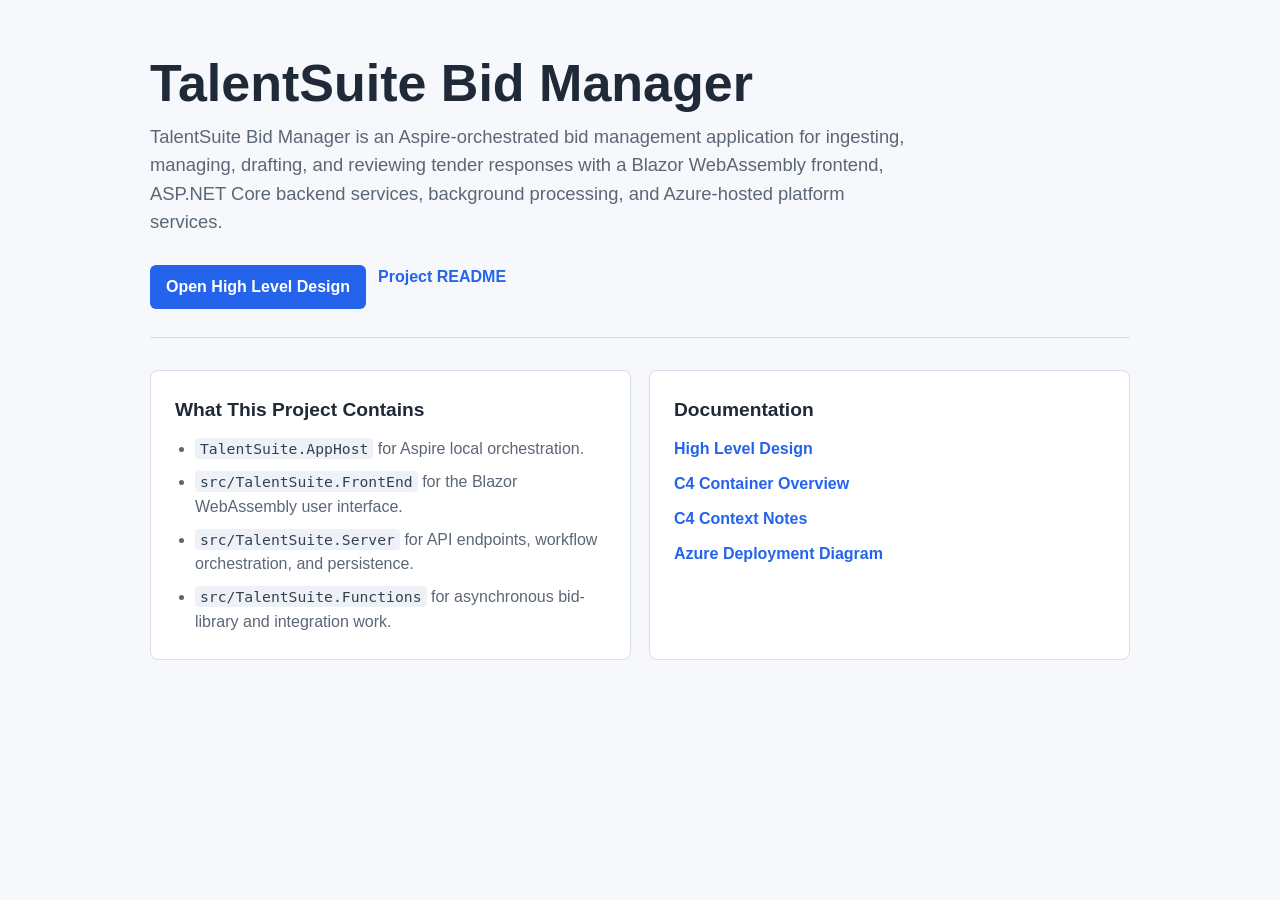
<file: docs/index.html>
<!doctype html>
<html lang="en">
<head>
  <meta charset="utf-8">
  <meta name="viewport" content="width=device-width, initial-scale=1">
  <title>TalentSuite Bid Manager Docs</title>
  <style>
    :root {
      color-scheme: light;
      --bg: #f7f8fb;
      --panel: #ffffff;
      --text: #1f2937;
      --muted: #5b6676;
      --border: #d8dee8;
      --accent: #2463eb;
      --accent-dark: #174bb8;
    }

    * {
      box-sizing: border-box;
    }

    body {
      margin: 0;
      min-height: 100vh;
      background: var(--bg);
      color: var(--text);
      font-family: -apple-system, BlinkMacSystemFont, "Segoe UI", sans-serif;
      line-height: 1.55;
    }

    main {
      width: min(980px, calc(100% - 40px));
      margin: 0 auto;
      padding: 56px 0;
    }

    header {
      padding-bottom: 28px;
      border-bottom: 1px solid var(--border);
    }

    h1 {
      margin: 0 0 12px;
      font-size: clamp(2rem, 5vw, 3.25rem);
      line-height: 1.05;
      letter-spacing: 0;
    }

    h2 {
      margin: 0 0 12px;
      font-size: 1.2rem;
      letter-spacing: 0;
    }

    p {
      margin: 0;
      color: var(--muted);
      max-width: 760px;
    }

    .lede {
      font-size: 1.15rem;
    }

    .actions {
      display: flex;
      flex-wrap: wrap;
      gap: 12px;
      margin-top: 28px;
    }

    a {
      color: var(--accent);
      font-weight: 650;
      text-decoration: none;
    }

    a:hover,
    a:focus {
      color: var(--accent-dark);
      text-decoration: underline;
    }

    .button {
      display: inline-flex;
      align-items: center;
      min-height: 44px;
      padding: 10px 16px;
      border-radius: 6px;
      background: var(--accent);
      color: #ffffff;
      text-decoration: none;
    }

    .button:hover,
    .button:focus {
      background: var(--accent-dark);
      color: #ffffff;
      text-decoration: none;
    }

    .section-grid {
      display: grid;
      grid-template-columns: repeat(2, minmax(0, 1fr));
      gap: 18px;
      margin-top: 32px;
    }

    section {
      padding: 24px;
      border: 1px solid var(--border);
      border-radius: 8px;
      background: var(--panel);
    }

    ul {
      margin: 0;
      padding-left: 20px;
      color: var(--muted);
    }

    li + li {
      margin-top: 8px;
    }

    .links {
      display: grid;
      gap: 10px;
      padding-left: 0;
      list-style: none;
    }

    .links li {
      margin: 0;
    }

    code {
      padding: 2px 5px;
      border-radius: 4px;
      background: #eef2f7;
      color: #334155;
      font-family: "SFMono-Regular", Consolas, monospace;
      font-size: 0.92em;
    }

    @media (max-width: 720px) {
      main {
        width: min(100% - 28px, 980px);
        padding: 36px 0;
      }

      .section-grid {
        grid-template-columns: 1fr;
      }
    }
  </style>
</head>
<body>
  <main>
    <header>
      <h1>TalentSuite Bid Manager</h1>
      <p class="lede">
        TalentSuite Bid Manager is an Aspire-orchestrated bid management application for ingesting,
        managing, drafting, and reviewing tender responses with a Blazor WebAssembly frontend,
        ASP.NET Core backend services, background processing, and Azure-hosted platform services.
      </p>
      <div class="actions">
        <a class="button" href="High%20level%20design.html">Open High Level Design</a>
        <a href="../README.md">Project README</a>
      </div>
    </header>

    <div class="section-grid">
      <section>
        <h2>What This Project Contains</h2>
        <ul>
          <li><code>TalentSuite.AppHost</code> for Aspire local orchestration.</li>
          <li><code>src/TalentSuite.FrontEnd</code> for the Blazor WebAssembly user interface.</li>
          <li><code>src/TalentSuite.Server</code> for API endpoints, workflow orchestration, and persistence.</li>
          <li><code>src/TalentSuite.Functions</code> for asynchronous bid-library and integration work.</li>
        </ul>
      </section>

      <section>
        <h2>Documentation</h2>
        <ul class="links">
          <li><a href="High%20level%20design.html">High Level Design</a></li>
          <li><a href="readme.md">C4 Container Overview</a></li>
          <li><a href="architecture/talentsuite-c4-context.md">C4 Context Notes</a></li>
          <li><a href="architecture/azure-deployment-diagram.md">Azure Deployment Diagram</a></li>
        </ul>
      </section>
    </div>
  </main>
</body>
</html>
</file>
